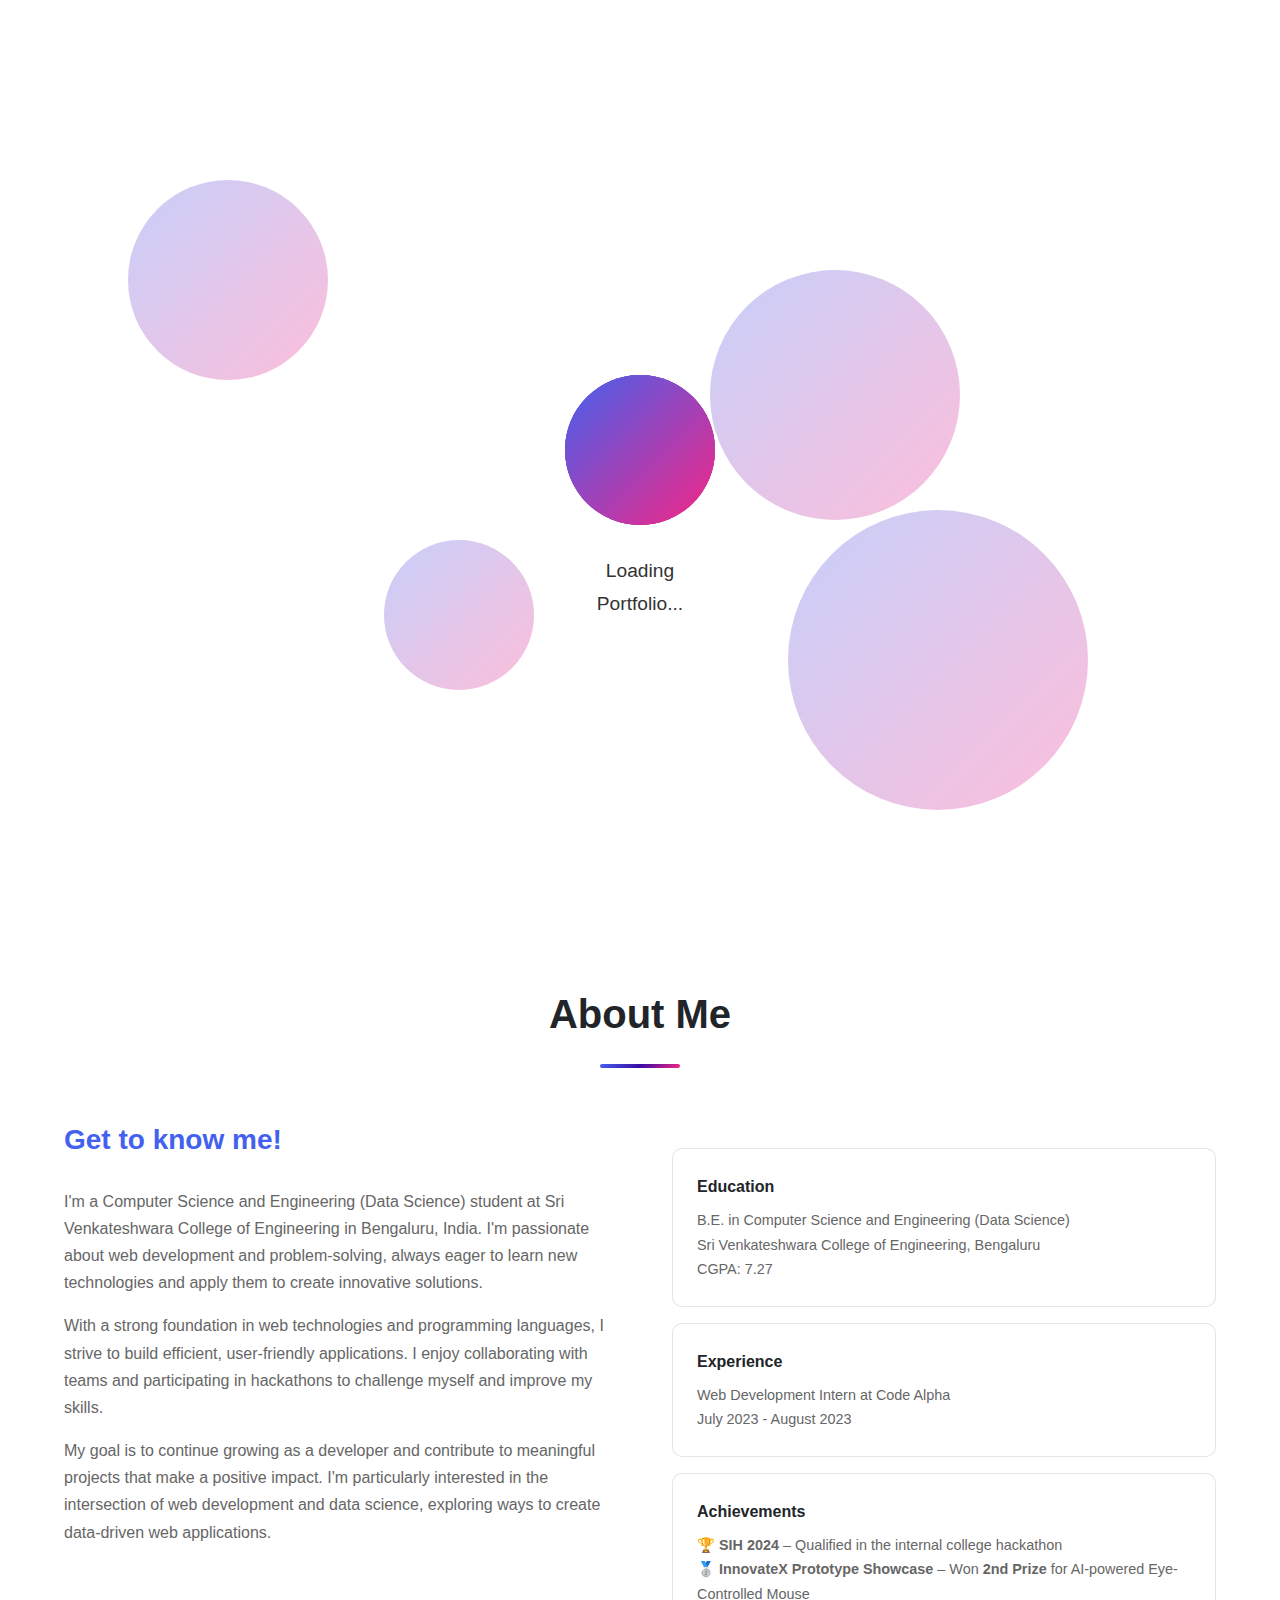
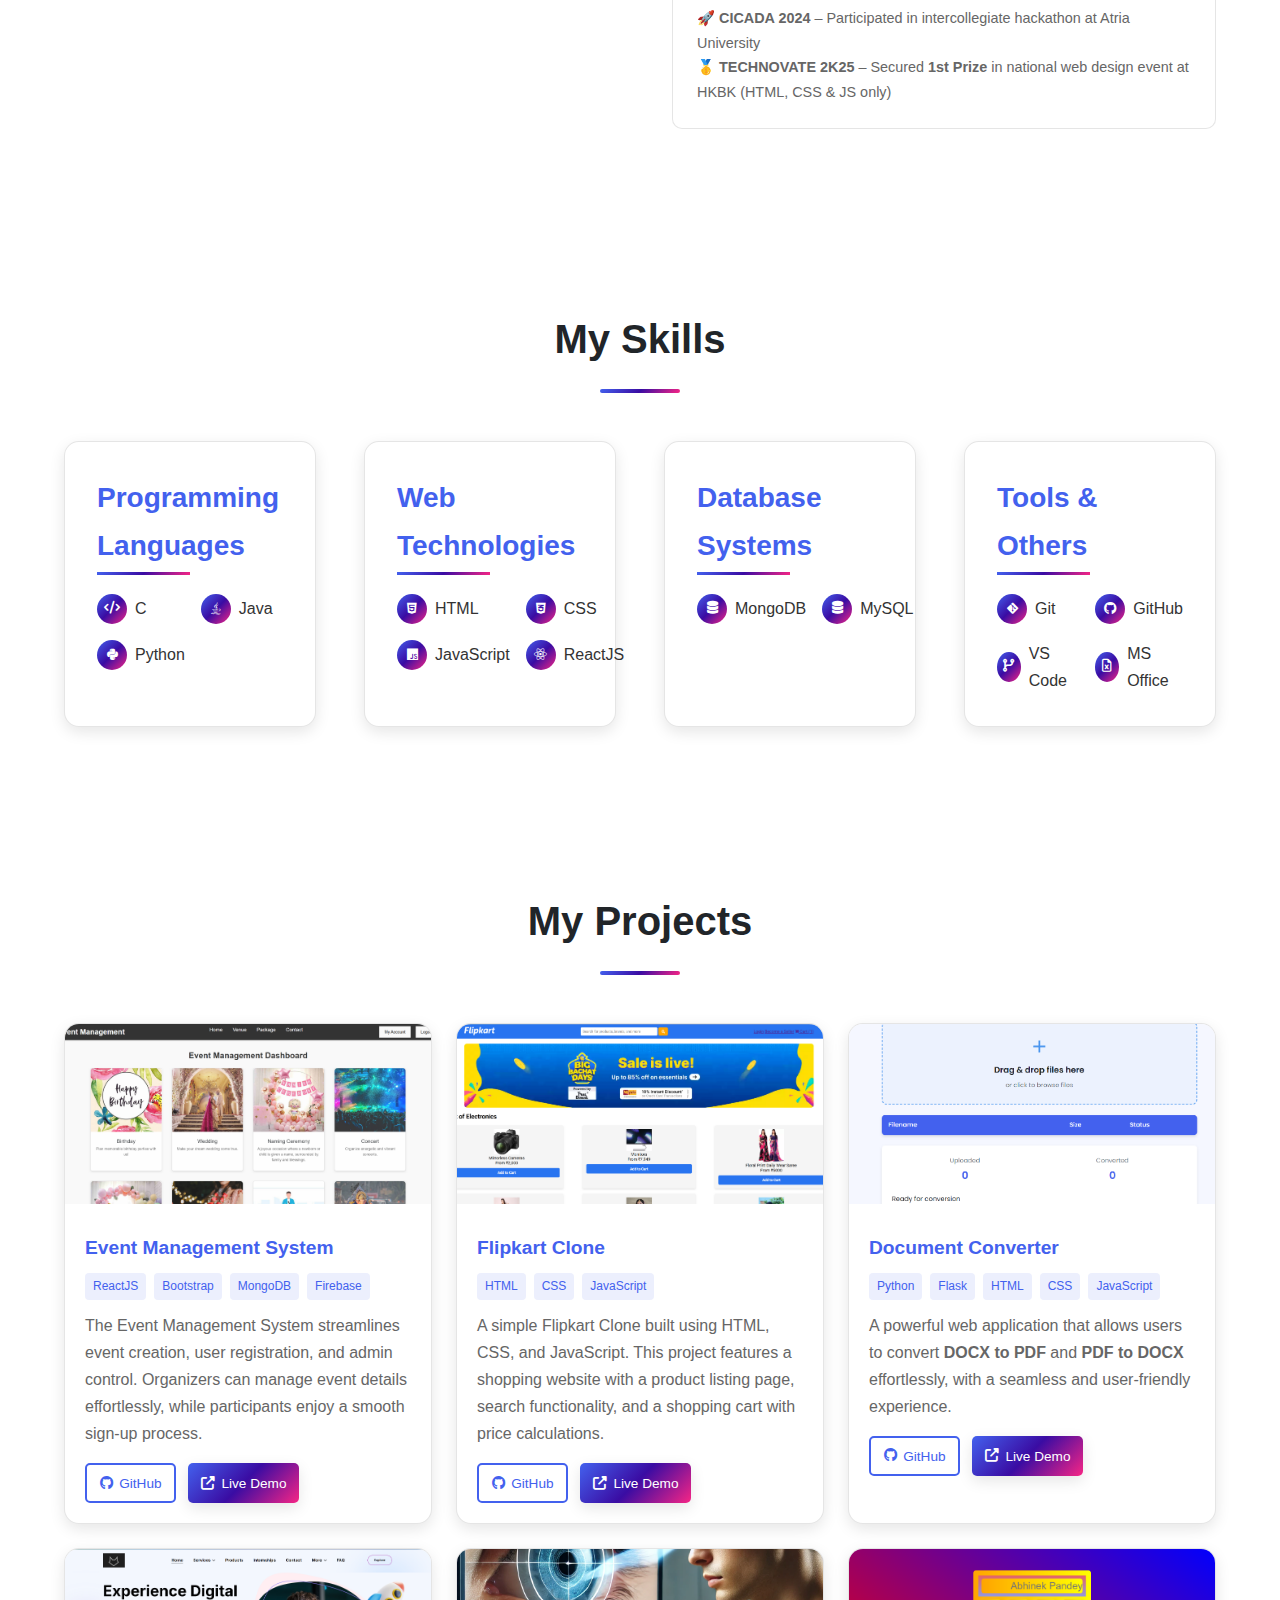
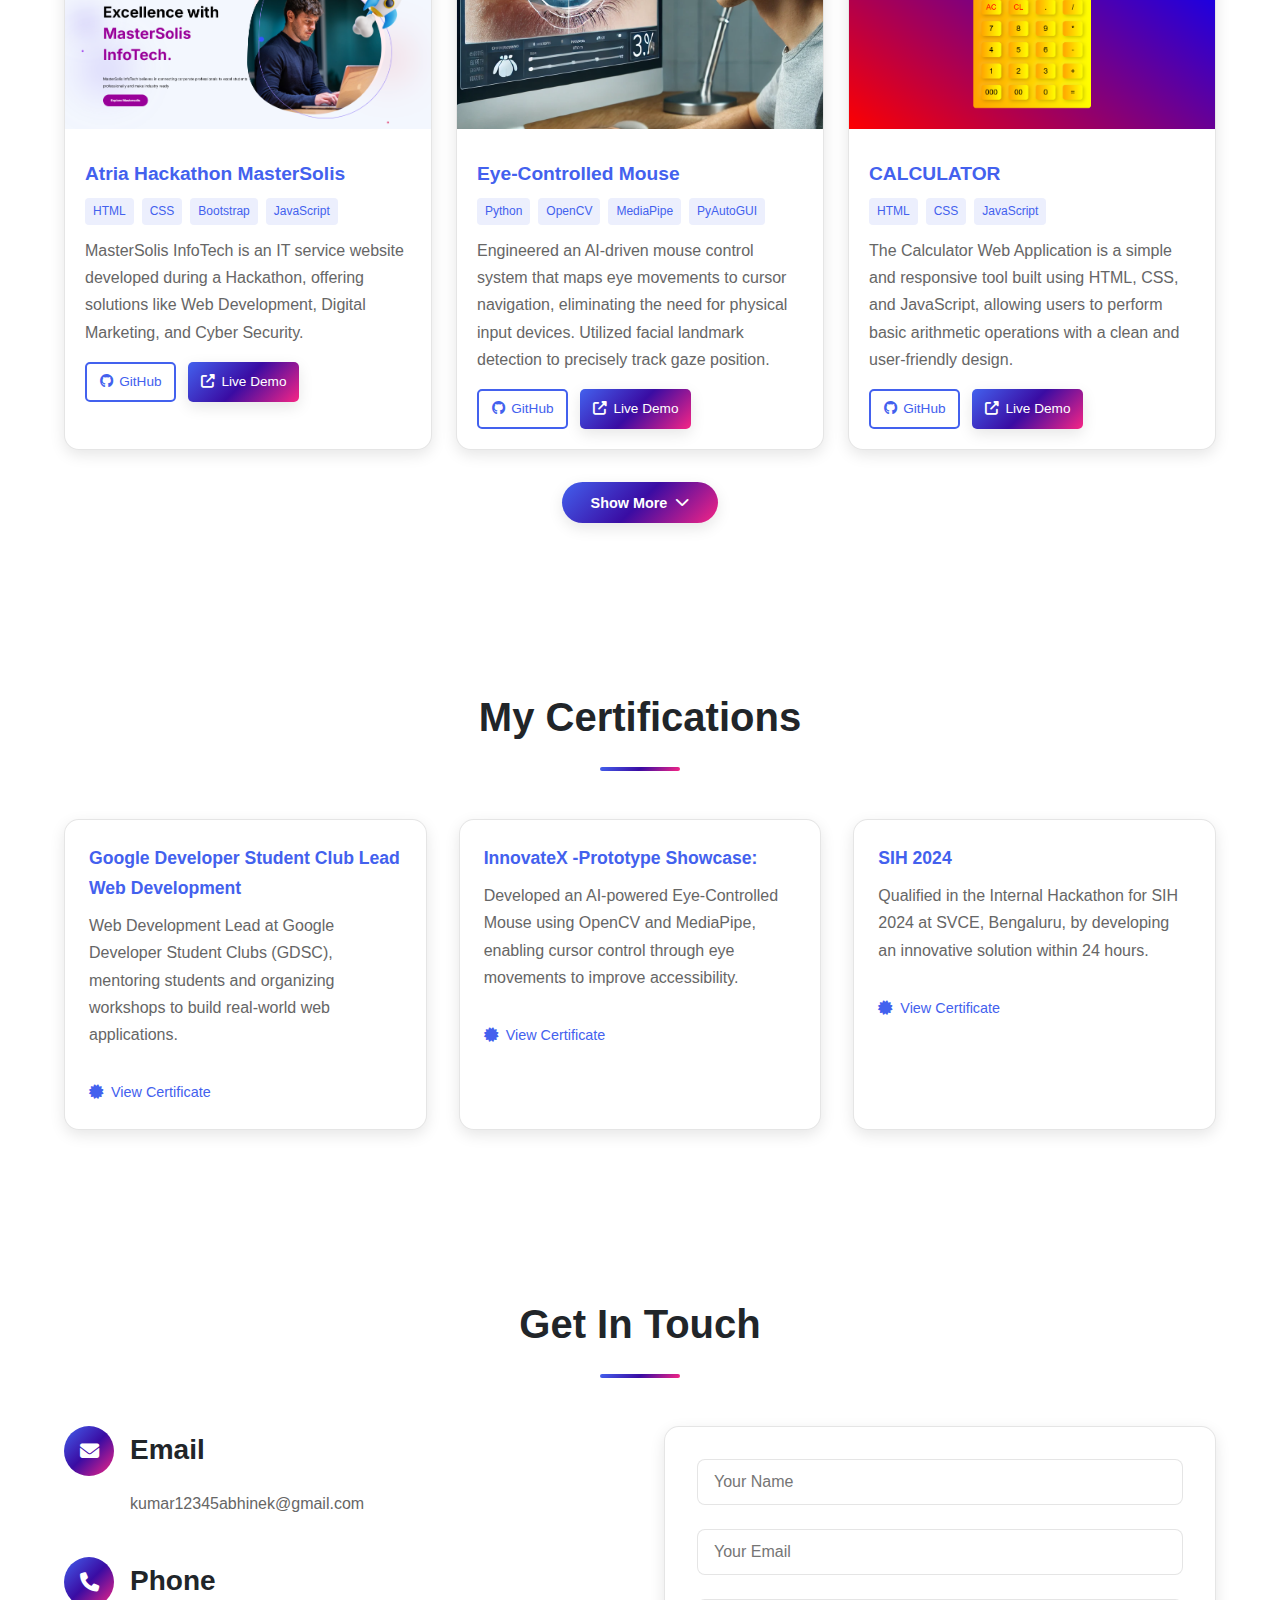
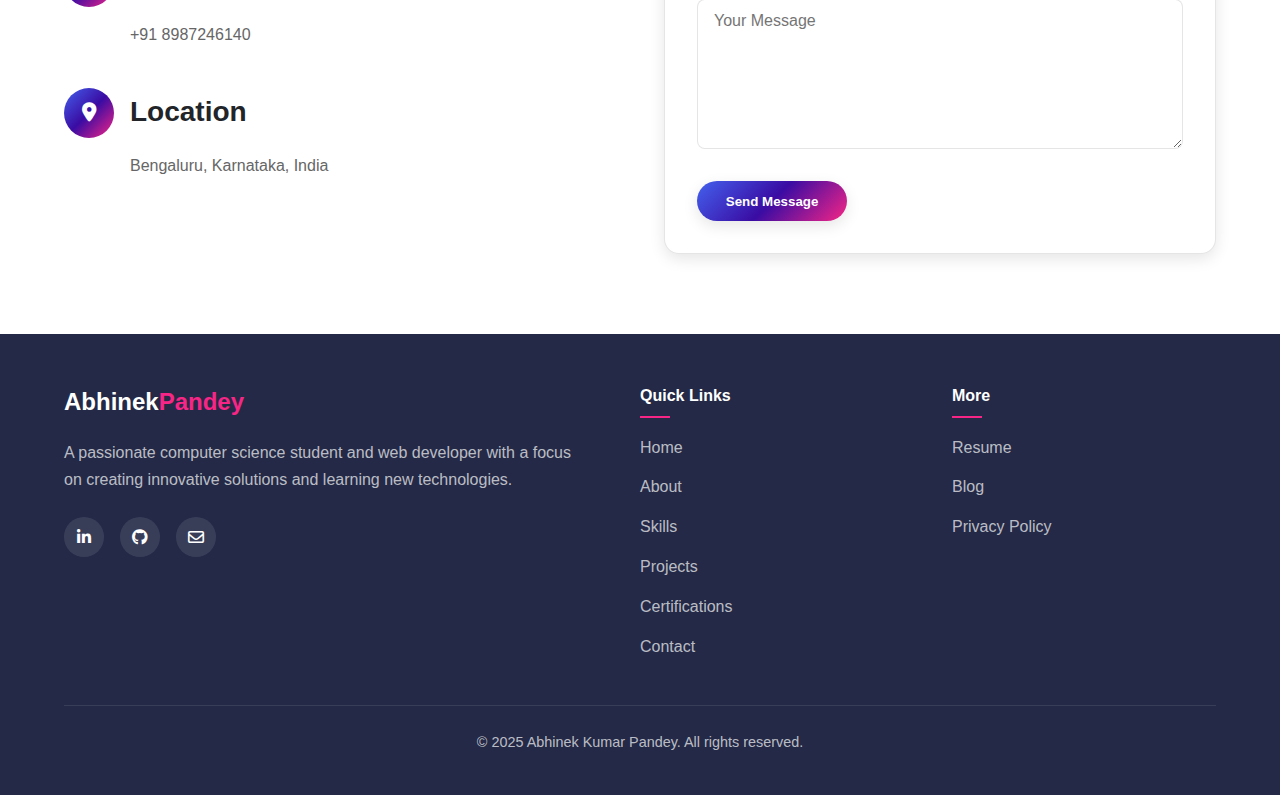
<file: index.html>
<!DOCTYPE html>
<html lang="en" data-theme="light">
<head>
    <meta charset="UTF-8">
    <meta name="viewport" content="width=device-width, initial-scale=1.0">
    <title>Abhinek Pandey | Portfolio</title>
    <link rel="stylesheet" href="https://cdnjs.cloudflare.com/ajax/libs/font-awesome/6.4.0/css/all.min.css">
    <!-- Favicon with enhanced sizing and mobile optimization -->
<link rel="icon" href="data:image/svg+xml,<svg xmlns='http://www.w3.org/2000/svg' viewBox='0 0 200 200'><defs><linearGradient id='grad' x1='0%' y1='0%' x2='100%' y2='100%'><stop offset='0%' stop-color='%234361ee'/><stop offset='100%' stop-color='%23f72585'/></linearGradient><style>text{font-family:'Arial',sans-serif;font-weight:700;dominant-baseline:middle;}</style></defs><circle cx='100' cy='100' r='95' fill='url(%23grad)'/><text x='100' y='100' font-size='90' fill='white' text-anchor='middle'>AP</text></svg>">

<!-- Fallback for maximum compatibility -->
<link rel="apple-touch-icon" sizes="180x180" href="data:image/svg+xml,<svg xmlns='http://www.w3.org/2000/svg' viewBox='0 0 180 180'><defs><linearGradient id='grad' x1='0%' y1='0%' x2='100%' y2='100%'><stop offset='0%' stop-color='%234361ee'/><stop offset='100%' stop-color='%23f72585'/></linearGradient><style>text{font-family:'Arial',sans-serif;font-weight:700;dominant-baseline:middle;}</style></defs><circle cx='90' cy='90' r='85' fill='url(%23grad)'/><text x='90' y='90' font-size='80' fill='white' text-anchor='middle'>AP</text></svg>">
    <link rel="stylesheet" href="style.css">
    <script src="script.js" defer></script>
</head>
<body>
    <!-- Loading Animation -->
    <div class="loader-wrapper">
        <div class="loader">
            <div class="loader-inner">
                <div class="loader-line-wrap">
                    <div class="loader-line"></div>
                </div>
                <div class="loader-line-wrap">
                    <div class="loader-line"></div>
                </div>
                <div class="loader-line-wrap">
                    <div class="loader-line"></div>
                </div>
                <div class="loader-line-wrap">
                    <div class="loader-line"></div>
                </div>
                <div class="loader-line-wrap">
                    <div class="loader-line"></div>
                </div>
            </div>
            <div class="loader-text">Loading Portfolio...</div>
        </div>
        <div class="loader-bg">
            <div class="particle particle-1"></div>
            <div class="particle particle-2"></div>
            <div class="particle particle-3"></div>
            <div class="particle particle-4"></div>
        </div>
    </div>
    <!-- Navbar -->
    <nav class="navbar">
        <div class="navbar-container container">
            <a href="#" class="logo">Abhinek<span>Pandey</span></a>
            <ul class="nav-links">
                <li><a href="#home" class="nav-link active">Home</a></li>
                <li><a href="#about" class="nav-link">About</a></li>
                <li><a href="#skills" class="nav-link">Skills</a></li>
                <li><a href="#projects" class="nav-link">Projects</a></li>
                <li><a href="#certifications" class="nav-link">Certifications</a></li>
                <li><a href="#contact" class="nav-link">Contact</a></li>
            </ul>
            <div class="nav-right">
                <button class="theme-toggle" aria-label="Toggle theme">
                    <i class="fas fa-moon"></i>
                    <i class="fas fa-sun"></i>
                </button>
                <button class="menu-btn">
                    <i class="fas fa-bars"></i>
                </button>
            </div>
        </div>
    </nav>

    <!-- Hero Section -->
    <section id="home" class="hero">
        <div class="container hero-content">
            <div class="hero-text">
                <span class="subtitle">Hello, I'm</span>
                <h1>Abhinek Kumar Pandey</h1>
                <span class="role">CSE (Data Science) Student & Web Developer</span>
                <p>Motivated Computer Science student with a solid foundation in web development, proficient in HTML, CSS, JavaScript, and related technologies. Passionate about creating innovative solutions and learning new technologies.</p>
                <div class="hero-actions">
                    <a href="#contact" class="btn btn-primary">Get in Touch</a>
                    <a href="https://drive.google.com/file/d/1qyVcoYM8slo9QX3uQyOfiq6PXuAOYz97/view?usp=sharing" target="_blank" class="btn btn-secondary">Download CV</a>
                </div>
                <div class="hero-socials">
                    <a href="https://www.linkedin.com/in/abhinek-kumar-pandey-bb8821248/" class="social-link" target="_blank">
                        <i class="fab fa-linkedin-in"></i>
                    </a>
                    <a href="https://github.com/Abhinek8987" class="social-link" target="_blank">
                        <i class="fab fa-github"></i>
                    </a>
                    <a href="mailto:kumar12345abhinek@gmail.com" class="social-link">
                        <i class="far fa-envelope"></i>
                    </a>
                </div>
            </div>
            <div class="hero-img">
                <img src="img.jpg" alt="Abhinek Pandey" class="profile-img">
            </div>
        </div>
    </section>

    <!-- About Section -->
    <section id="about" class="about">
        <div class="container">
            <h2 class="section-title">About Me</h2>
            <div class="about-content">
                <div class="about-text">
                    <h3>Get to know me!</h3>
                    <p>I'm a Computer Science and Engineering (Data Science) student at Sri Venkateshwara College of Engineering in Bengaluru, India. I'm passionate about web development and problem-solving, always eager to learn new technologies and apply them to create innovative solutions.</p>
                    <p>With a strong foundation in web technologies and programming languages, I strive to build efficient, user-friendly applications. I enjoy collaborating with teams and participating in hackathons to challenge myself and improve my skills.</p>
                    <p>My goal is to continue growing as a developer and contribute to meaningful projects that make a positive impact. I'm particularly interested in the intersection of web development and data science, exploring ways to create data-driven web applications.</p>
                </div>
                <div class="about-stats">
                    <div class="stat-item">
                        <h4>Education</h4>
                        <p>B.E. in Computer Science and Engineering (Data Science)</p>
                        <p>Sri Venkateshwara College of Engineering, Bengaluru</p>
                        <p>CGPA: 7.27</p>
                    </div>
                    <div class="stat-item">
                        <h4>Experience</h4>
                        <p>Web Development Intern at Code Alpha</p>
                        <p>July 2023 - August 2023</p>
                    </div>
                    <div class="stat-item">
                        <h4>Achievements</h4>
                        <p>🏆 <strong>SIH 2024</strong> – Qualified in the internal college hackathon</p>
                        <p>🥈 <strong>InnovateX Prototype Showcase</strong> – Won <strong>2nd Prize </strong> for AI-powered Eye-Controlled Mouse</p>
                        <p>🚀 <strong>CICADA 2024</strong> – Participated in intercollegiate hackathon at Atria University</p>
                        <p>🥇 <strong>TECHNOVATE 2K25</strong> – Secured <strong>1st Prize</strong> in national web design event at HKBK (HTML, CSS & JS only)</p>


                    </div>

                </div>
            </div>
        </div>
    </section>

    <!-- Skills Section -->
    <section id="skills" class="skills">
        <div class="container">
            <h2 class="section-title">My Skills</h2>
            <div class="skills-content">
                <div class="skill-category">
                    <h3>Programming Languages</h3>
                    <div class="skill-list">
                        <div class="skill-item">
                            <div class="skill-icon">
                                <i class="fas fa-code"></i>
                            </div>
                            <span>C</span>
                        </div>
                        <div class="skill-item">
                            <div class="skill-icon">
                                <i class="fab fa-java"></i>
                            </div>
                            <span>Java</span>
                        </div>
                        <div class="skill-item">
                            <div class="skill-icon">
                                <i class="fab fa-python"></i>
                            </div>
                            <span>Python</span>
                        </div>
                    </div>
                </div>
                <div class="skill-category">
                    <h3>Web Technologies</h3>
                    <div class="skill-list">
                        <div class="skill-item">
                            <div class="skill-icon">
                                <i class="fab fa-html5"></i>
                            </div>
                            <span>HTML</span>
                        </div>
                        <div class="skill-item">
                            <div class="skill-icon">
                                <i class="fab fa-css3-alt"></i>
                            </div>
                            <span>CSS</span>
                        </div>
                        <div class="skill-item">
                            <div class="skill-icon">
                                <i class="fab fa-js"></i>
                            </div>
                            <span>JavaScript</span>
                        </div>
                        <div class="skill-item">
                            <div class="skill-icon">
                                <i class="fab fa-react"></i>
                            </div>
                            <span>ReactJS</span>
                        </div>
                    </div>
                </div>
                <div class="skill-category">
                    <h3>Database Systems</h3>
                    <div class="skill-list">
                        <div class="skill-item">
                            <div class="skill-icon">
                                <i class="fas fa-database"></i>
                            </div>
                            <span>MongoDB</span>
                        </div>
                        <div class="skill-item">
                            <div class="skill-icon">
                                <i class="fas fa-database"></i>
                            </div>
                            <span>MySQL</span>
                        </div>
                    </div>
                </div>
                <div class="skill-category">
                    <h3>Tools & Others</h3>
                    <div class="skill-list">
                        <div class="skill-item">
                            <div class="skill-icon">
                                <i class="fab fa-git-alt"></i>
                            </div>
                            <span>Git</span>
                        </div>
                        <div class="skill-item">
                            <div class="skill-icon">
                                <i class="fab fa-github"></i>
                            </div>
                            <span>GitHub</span>
                        </div>
                        <div class="skill-item">
                            <div class="skill-icon">
                                <i class="fas fa-code-branch"></i>
                            </div>
                            <span>VS Code</span>
                        </div>
                        <div class="skill-item">
                            <div class="skill-icon">
                                <i class="far fa-file-excel"></i>
                            </div>
                            <span>MS Office</span>
                        </div>
                    </div>
                </div>
            </div>
        </div>
    </section>

<!-- Projects Section -->
<section id="projects" class="projects">
    <div class="container">
        <h2 class="section-title">My Projects</h2>
        <div class="projects-grid">
            <!-- First 6 projects (visible by default) -->
            <div class="project-card">
                <img src="event_img.png" alt="Event Management System" class="project-img">
                <div class="project-content">
                    <h3 class="project-title">Event Management System</h3>
                    <div class="project-tech">
                        <span class="tech-tag">ReactJS</span>
                        <span class="tech-tag">Bootstrap</span>
                        <span class="tech-tag">MongoDB</span>
                        <span class="tech-tag">Firebase</span>
                    </div>
                    <p>The Event Management System streamlines event creation, user registration, and admin control. Organizers can manage event details effortlessly, while participants enjoy a smooth sign-up process.</p>
                    <div class="project-links">
                        <a href="https://github.com/Abhinek8987/Event-Management-System" class="project-link btn-secondary" target="_blank">
                            <i class="fab fa-github"></i> GitHub
                        </a>
                        <a href="https://github.com/Abhinek8987/Event-Management-System" class="project-link btn-primary" target="_blank">
                            <i class="fas fa-external-link-alt"></i> Live Demo
                        </a>
                    </div>
                </div>
            </div>
            
            <div class="project-card">
                <img src="flipkart_img.png" alt="Flipkart_Clone" class="project-img">
                <div class="project-content">
                    <h3 class="project-title">Flipkart Clone</h3>
                    <div class="project-tech">
                        <span class="tech-tag">HTML</span>
                        <span class="tech-tag">CSS</span>
                        <span class="tech-tag">JavaScript</span>
                    </div>
                    <p>A simple Flipkart Clone built using HTML, CSS, and JavaScript. This project features a shopping website with a product listing page, search functionality, and a shopping cart with price calculations.</p>
                    <div class="project-links">
                        <a href="https://github.com/Abhinek8987/Flipkart_Clone" class="project-link btn-secondary" target="_blank">
                            <i class="fab fa-github"></i> GitHub
                        </a>
                        <a href="https://abhinekflipkar.netlify.app/" class="project-link btn-primary" target="_blank">
                            <i class="fas fa-external-link-alt"></i> Live Demo
                        </a>
                    </div>
                </div>
            </div>
            
            <div class="project-card">
                <img src="Docx.png" alt="Document Converter" class="project-img">
                <div class="project-content">
                    <h3 class="project-title">Document Converter</h3>
                    <div class="project-tech">
                        <span class="tech-tag">Python</span>
                        <span class="tech-tag">Flask</span>
                        <span class="tech-tag">HTML</span>
                        <span class="tech-tag">CSS</span>
                        <span class="tech-tag">JavaScript</span>
                    </div>
                    <p>A powerful web application that allows users to convert <strong>DOCX to PDF</strong> and <strong>PDF to DOCX</strong> effortlessly, with a seamless and user-friendly experience.</p>
                    <div class="project-links">
                        <a href="https://github.com/Abhinek8987/Dcoument-Converter" class="project-link btn-secondary" target="_blank">
                            <i class="fab fa-github"></i> GitHub
                        </a>
                        <a href="https://github.com/Abhinek8987/Dcoument-Converter" class="project-link btn-primary" target="_blank">
                            <i class="fas fa-external-link-alt"></i> Live Demo
                        </a>
                    </div>
                </div>
            </div>
            
            <div class="project-card">
                <img src="Atria_img.png" alt="Atria-Hackthon-MasterSolis" class="project-img">
                <div class="project-content">
                    <h3 class="project-title">Atria Hackathon MasterSolis</h3>
                    <div class="project-tech">
                        <span class="tech-tag">HTML</span>
                        <span class="tech-tag">CSS</span>
                        <span class="tech-tag">Bootstrap</span>
                        <span class="tech-tag">JavaScript</span>
                    </div>
                    <p>MasterSolis InfoTech is an IT service website developed during a Hackathon, offering solutions like Web Development, Digital Marketing, and Cyber Security.</p>
                    <div class="project-links">
                        <a href="https://github.com/Abhinek8987/Atria-Hackthon-MasterSolis.git" class="project-link btn-secondary" target="_blank">
                            <i class="fab fa-github"></i> GitHub
                        </a>
                        <a href="https://atria21.netlify.app/" class="project-link btn-primary" target="_blank">
                            <i class="fas fa-external-link-alt"></i> Live Demo
                        </a>
                    </div>
                </div>
            </div>
            
            <div class="project-card">
                <img src="eye_img.webp" alt="Eye-Controlled Mouse" class="project-img">
                <div class="project-content">
                    <h3 class="project-title">Eye-Controlled Mouse</h3>
                    <div class="project-tech">
                        <span class="tech-tag">Python</span>
                        <span class="tech-tag">OpenCV</span>
                        <span class="tech-tag">MediaPipe</span>
                        <span class="tech-tag">PyAutoGUI</span>
                    </div>
                    <p>Engineered an AI-driven mouse control system that maps eye movements to cursor navigation, eliminating the need for physical input devices. Utilized facial landmark detection to precisely track gaze position.</p>
                    <div class="project-links">
                        <a href="https://github.com/Abhinek8987/Eye-Controlled-Mouse.git" class="project-link btn-secondary" target="_blank">
                            <i class="fab fa-github"></i> GitHub
                        </a>
                        <a href="https://github.com/Abhinek8987/Eye-Controlled-Mouse.git" class="project-link btn-primary" target="_blank">
                            <i class="fas fa-external-link-alt"></i> Live Demo
                        </a>
                    </div>
                </div>
            </div>
            
            <div class="project-card">
                <img src="Calculator.png" alt="Calculator" class="project-img">
                <div class="project-content">
                    <h3 class="project-title">CALCULATOR</h3>
                    <div class="project-tech">
                        <span class="tech-tag">HTML</span>
                        <span class="tech-tag">CSS</span>
                        <span class="tech-tag">JavaScript</span>
                    </div>
                    <p>The Calculator Web Application is a simple and responsive tool built using HTML, CSS, and JavaScript, allowing users to perform basic arithmetic operations with a clean and user-friendly design.</p>
                    <div class="project-links">
                        <a href="https://github.com/Abhinek8987/CALCULATOR" class="project-link btn-secondary" target="_blank">
                            <i class="fab fa-github"></i> GitHub
                        </a>
                        <a href="https://calculator-125.netlify.app/" class="project-link btn-primary" target="_blank">
                            <i class="fas fa-external-link-alt"></i> Live Demo
                        </a>
                    </div>
                </div>
            </div>
            
            <!-- Additional projects (hidden by default) -->
            <div class="project-card hidden-project">
                <img src="Temperature.png" alt="Temperature Converter" class="project-img">
                <div class="project-content">
                    <h3 class="project-title">Temperature Converter</h3>
                    <div class="project-tech">
                        <span class="tech-tag">HTML</span>
                        <span class="tech-tag">CSS</span>
                        <span class="tech-tag">JavaScript</span>
                    </div>
                    <p>The Temperature Converter Web Application allows users to convert temperatures between Celsius, Fahrenheit, and Kelvin with real-time conversion and a user-friendly interface.</p>
                    <div class="project-links">
                        <a href="https://github.com/Abhinek8987/Temperature-Converter" class="project-link btn-secondary" target="_blank">
                            <i class="fab fa-github"></i> GitHub
                        </a>
                        <a href="https://temperature-85.netlify.app/" class="project-link btn-primary" target="_blank">
                            <i class="fas fa-external-link-alt"></i> Live Demo
                        </a>
                    </div>
                </div>
            </div>
        </div>
        
        <!-- Show More button container (only visible if there are hidden projects) -->
        <div class="show-more-container" style="display: none;">
            <button id="show-more-btn" class="show-more-btn">
                <span>Show More</span>
                <i class="fas fa-chevron-down"></i>
            </button>
        </div>
    </div>
</section>

    <!-- Certifications Section -->
    <section id="certifications" class="certifications">
        <div class="container">
            <h2 class="section-title">My Certifications</h2>
            <div class="cert-grid">
                <div class="cert-card">
                    <h3 class="cert-title"> Google Developer Student Club Lead Web Development</h3>
                    <p>Web Development Lead at Google Developer Student Clubs (GDSC), mentoring students and organizing workshops to build real-world web applications. </p>
                    <a href="https://drive.google.com/file/d/1Q-QbQ9kRYYC39na4Lz0WPQFcW54jT4_a/view?usp=sharing" class="cert-link" target="_blank">
                        <i class="fas fa-certificate"></i> View Certificate
                    </a>
                </div>
                <div class="cert-card">
                    <h3 class="cert-title">InnovateX -Prototype Showcase:</h3>
                    <p>Developed an AI-powered Eye-Controlled Mouse using OpenCV and MediaPipe, enabling cursor control through eye movements to improve accessibility. </p>
                    <a href="https://drive.google.com/file/d/18zVPQJ1yU-CGR887h0mwwy6YLlFoPsh0/view?usp=sharing" class="cert-link" target="_blank">
                        <i class="fas fa-certificate"></i> View Certificate
                    </a>
                </div>
                <div class="cert-card">
                    <h3 class="cert-title">SIH 2024</h3>
                    <p>Qualified in the Internal Hackathon for SIH 2024 at SVCE, Bengaluru, by developing an innovative solution within 24 hours.</p>
                    <a href="https://drive.google.com/file/d/165fP0mAqn6zRmqUO-IVo_Mwfan1unFwA/view?usp=sharing" class="cert-link" target="_blank">
                        <i class="fas fa-certificate"></i> View Certificate
                    </a>
                </div>
            </div>
        </div>
    </section>

    <!-- Contact Section -->
    <section id="contact" class="contact">
        <div class="container">
            <h2 class="section-title">Get In Touch</h2>
            <div class="contact-content">
                <div class="contact-info">
                    <div class="contact-item">
                        <div class="contact-icon">
                            <i class="fas fa-envelope"></i>
                        </div>
                        <div>
                            <h3>Email</h3>
                            <p>kumar12345abhinek@gmail.com</p>
                        </div>
                    </div>
                    <div class="contact-item">
                        <div class="contact-icon">
                            <i class="fas fa-phone"></i>
                        </div>
                        <div>
                            <h3>Phone</h3>
                            <p>+91 8987246140</p>
                        </div>
                    </div>
                    <div class="contact-item">
                        <div class="contact-icon">
                            <i class="fas fa-map-marker-alt"></i>
                        </div>
                        <div>
                            <h3>Location</h3>
                            <p>Bengaluru, Karnataka, India</p>
                        </div>
                    </div>
                </div>
              <!-- Contact Form -->
<form name="contact" method="POST" data-netlify="true" class="contact-form">
    <input type="hidden" name="form-name" value="contact">
    
    <div class="form-group">
      <input type="text" name="name" class="form-control" placeholder="Your Name" required>
    </div>
    
    <div class="form-group">
      <input type="email" name="email" class="form-control" placeholder="Your Email" required>
    </div>
    
    <div class="form-group">
      <textarea name="message" class="form-control" placeholder="Your Message" required></textarea>
    </div>
    
    <button type="submit" class="btn btn-primary">
      <span class="submit-text">Send Message</span>
      <span class="loading-icon" style="display:none;">
        <i class="fas fa-spinner fa-spin"></i>
      </span>
    </button>
  </form>
  
  <!-- Success Modal -->
<div class="modal-overlay" id="success-modal">
  <div class="thank-you-message">
    <i class="fas fa-paper-plane success-icon"></i>
    <h3 class="success-heading">Message Received! ✨</h3>
    <p class="success-text">
      <span class="thank-you-line" id="thank-you-personal">Thank you!</span>
      <span class="response-line">This is Abhinek. I'll respond within <span class="highlight-time">24 hours</span>.</span>
    </p>
    <button class="btn btn-primary" onclick="closeModal()">Close</button>
  </div>
</div>
</section>

    <!-- Footer -->
    <footer class="footer">
        <div class="container">
            <div class="footer-content">
                <div>
                    <a href="#" class="footer-logo">Abhinek<span>Pandey</span></a>
                    <p>A passionate computer science student and web developer with a focus on creating innovative solutions and learning new technologies.</p>
                    <div class="footer-socials">
                        <a href="https://www.linkedin.com/in/abhinek-kumar-pandey-bb8821248/" class="footer-social" target="_blank">
                            <i class="fab fa-linkedin-in"></i>
                        </a>
                        <a href="https://github.com/Abhinek8987" class="footer-social" target="_blank">
                            <i class="fab fa-github"></i>
                        </a>
                        <a href="mailto:kumar12345abhinek@gmail.com" class="footer-social">
                            <i class="far fa-envelope"></i>
                        </a>
                    </div>
                </div>
                <div class="footer-links">
                    <h4>Quick Links</h4>
                    <a href="#home" class="footer-link">Home</a>
                    <a href="#about" class="footer-link">About</a>
                    <a href="#skills" class="footer-link">Skills</a>
                    <a href="#projects" class="footer-link">Projects</a>
                    <a href="#certifications" class="footer-link">Certifications</a>
                    <a href="#contact" class="footer-link">Contact</a>
                </div>
                <div class="footer-links">
                    <h4>More</h4>
                    <a href="https://drive.google.com/file/d/1qyVcoYM8slo9QX3uQyOfiq6PXuAOYz97/view?usp=sharing" class="footer-link" target="_blank">Resume</a>
                    <a href="#" class="footer-link">Blog</a>
                    <a href="#" class="footer-link">Privacy Policy</a>
                </div>
            </div>
            <div class="copyright">
                <p>&copy; 2025 Abhinek Kumar Pandey. All rights reserved.</p>
            </div>
        </div>
    </footer>
</body>
</html>
</file>
<file: style.css>
/* Custom Properties */
:root {
    --primary: #4361ee;
    --primary-light: #5a7cff;
    --secondary: #3a0ca3;
    --accent: #f72585;
    --accent-light: #ff4da6;
    --light: #f8f9fa;
    --dark: #212529;
    --text: #333333;
    --text-light: #666666;
    --bg: #ffffff;
    --card-bg: #ffffff;
    --footer-bg: #232946;
    --navbar-bg: rgba(255, 255, 255, 0.9);
    --gradient: linear-gradient(135deg, #4361ee, #3a0ca3, #f72585);
    --transition: all 0.3s ease-in-out;
    --shadow: 0 5px 15px rgba(0, 0, 0, 0.1);
    --border: 1px solid rgba(0, 0, 0, 0.1);
}

/* Dark mode colors */
[data-theme="dark"] {
    --primary: #5a7cff;
    --secondary: #7b4dff;
    --accent: #ff4da6;
    --light: #121212;
    --dark: #f8f9fa;
    --text: #f0f0f0;
    --text-light: #b0b0b0;
    --bg: #1e1e1e;
    --card-bg: #2d2d2d;
    --footer-bg: #121212;
    --navbar-bg: rgba(30, 30, 30, 0.9);
    --gradient: linear-gradient(135deg, #5a7cff, #7b4dff, #ff4da6);
    --shadow: 0 5px 15px rgba(0, 0, 0, 0.3);
    --border: 1px solid rgba(255, 255, 255, 0.1);
}

/* Base Styles */
* {
    margin: 0;
    padding: 0;
    box-sizing: border-box;
}

html {
    scroll-behavior: smooth;
    scroll-padding-top: 75px;
}

body {
    font-family: 'Segoe UI', Tahoma, Geneva, Verdana, sans-serif;
    background-color: var(--bg);
    color: var(--text);
    line-height: 1.7;
    overflow-x: hidden;
    transition: var(--transition);
}

a {
    text-decoration: none;
    color: var(--primary);
    transition: var(--transition);
}

a:hover {
    color: var(--accent);
}

ul {
    list-style: none;
}

h1, h2, h3, h4 {
    margin-bottom: 1rem;
    color: var(--dark);
}

h1 {
    font-size: 3.5rem;
    font-weight: 700;
}

h2 {
    font-size: 2.5rem;
    font-weight: 600;
}

h3 {
    font-size: 1.75rem;
    font-weight: 600;
}

p {
    margin-bottom: 1rem;
    color: var(--text-light);
}

img {
    max-width: 100%;
    transition: var(--transition);
}

section {
    padding: 5rem 0;
    background-color: var(--bg);
}

.container {
    width: 90%;
    max-width: 1200px;
    margin: 0 auto;
}

.section-title {
    text-align: center;
    margin-bottom: 3rem;
    position: relative;
}

.section-title::after {
    content: '';
    display: block;
    width: 80px;
    height: 4px;
    background: var(--gradient);
    margin: 1rem auto;
    border-radius: 2px;
}

/* Buttons */
.btn {
    display: inline-block;
    padding: 0.8rem 1.8rem;
    border-radius: 50px;
    font-weight: 600;
    transition: var(--transition);
    cursor: pointer;
    border: none;
    outline: none;
}

.btn-primary {
    background: var(--gradient);
    color: white;
    box-shadow: var(--shadow);
    animation: pulse 2s infinite;
}

.btn-primary:hover {
    transform: translateY(-3px);
    box-shadow: 0 10px 20px rgba(0, 0, 0, 0.2);
    color: white;
    animation: none;
}

.btn-secondary {
    background: transparent;
    color: var(--primary);
    border: 2px solid var(--primary);
}

.btn-secondary:hover {
    background-color: var(--primary);
    color: white;
}

@keyframes pulse {
    0% { transform: scale(1); }
    50% { transform: scale(1.05); }
    100% { transform: scale(1); }
}

/* Navbar */
.navbar {
    position: fixed;
    top: 0;
    width: 100%;
    backdrop-filter: blur(10px);
    background-color: var(--navbar-bg);
    padding: 1rem 0;
    z-index: 1000;
    box-shadow: var(--shadow);
    transition: var(--transition);
    border-bottom: var(--border);
}

.navbar.scrolled {
    padding: 0.5rem 0;
}

.navbar-container {
    display: flex;
    justify-content: space-between;
    align-items: center;
}

.logo {
    font-size: 1.5rem;
    font-weight: 700;
    color: var(--primary);
    display: flex;
    align-items: center;
}

.logo span {
    color: var(--accent);
}

.nav-links {
    display: flex;
    gap: 2rem;
}

.nav-link {
    position: relative;
    font-weight: 500;
    color: var(--text);
}

.nav-link::after {
    content: '';
    position: absolute;
    bottom: -5px;
    left: 0;
    width: 0;
    height: 2px;
    background: var(--gradient);
    transition: var(--transition);
}

.nav-link:hover::after,
.nav-link.active::after {
    width: 100%;
}

.nav-right {
    display: flex;
    align-items: center;
    gap: 1rem;
}

.menu-btn {
    display: none;
    background: none;
    border: none;
    cursor: pointer;
    font-size: 1.5rem;
    color: var(--text);
    z-index: 1001;
}

.theme-toggle {
    background: transparent;
    border: none;
    cursor: pointer;
    font-size: 1.2rem;
    color: var(--text);
    position: relative;
    width: 40px;
    height: 40px;
    display: flex;
    align-items: center;
    justify-content: center;
    border-radius: 50%;
    transition: var(--transition);
    z-index: 1001;
}

.theme-toggle:hover {
    background-color: var(--primary);
    color: white;
}

.theme-toggle i {
    position: absolute;
    transition: var(--transition);
}

.theme-toggle .fa-moon {
    opacity: 1;
}

.theme-toggle .fa-sun {
    opacity: 0;
}

[data-theme="dark"] .theme-toggle .fa-moon {
    opacity: 0;
}

[data-theme="dark"] .theme-toggle .fa-sun {
    opacity: 1;
}

/* Hero Section */
.hero {
    min-height: 100vh;
    display: flex;
    align-items: center;
    background: linear-gradient(170deg, var(--bg) 0%, var(--card-bg) 100%);
    position: relative;
    overflow: hidden;
}

.hero::before {
    content: '';
    position: absolute;
    width: 300px;
    height: 300px;
    border-radius: 50%;
    background: linear-gradient(135deg, rgba(67, 97, 238, 0.2), rgba(247, 37, 133, 0.2));
    top: -100px;
    right: -100px;
    z-index: 0;
}

.hero::after {
    content: '';
    position: absolute;
    width: 400px;
    height: 400px;
    border-radius: 50%;
    background: linear-gradient(135deg, rgba(67, 97, 238, 0.1), rgba(247, 37, 133, 0.1));
    bottom: -200px;
    left: -200px;
    z-index: 0;
}

.hero-content {
    display: grid;
    grid-template-columns: 1fr 1fr;
    gap: 4rem;
    align-items: center;
    position: relative;
    z-index: 1;
}

.hero-text {
    position: relative;
}

.hero-text .subtitle {
    font-size: 1.2rem;
    color: var(--accent);
    margin-bottom: 1rem;
    display: block;
}

.hero-text h1 {
    margin-bottom: 1.5rem;
    color: var(--dark);
}

.hero-text .role {
    font-size: 1.5rem;
    color: var(--primary);
    margin-bottom: 2rem;
    display: block;
}

.hero-text p {
    margin-bottom: 2rem;
    color: var(--text-light);
}

.hero-actions {
    display: flex;
    gap: 1rem;
}

.hero-socials {
    display: flex;
    gap: 1rem;
    margin-top: 2rem;
}

.social-link {
    width: 40px;
    height: 40px;
    border-radius: 50%;
    display: flex;
    align-items: center;
    justify-content: center;
    background-color: var(--card-bg);
    color: var(--primary);
    transition: var(--transition);
    box-shadow: var(--shadow);
    font-size: 1.2rem;
}

.social-link:hover {
    background: var(--gradient);
    color: white;
    transform: translateY(-3px);
}

.profile-img {
    width: 350px;
    height: 350px;
    border-radius: 50%;
    border: 4px solid var(--primary);
    box-shadow: var(--shadow);
    object-fit: cover;
/*     animation: float 6s ease-in-out infinite; */
    transition: transform 0.3s;
}

/* @keyframes float {
    0% { transform: translateY(0px); }
    50% { transform: translateY(-15px); }
    100% { transform: translateY(0px); }
}

 .profile-img:hover {
    transform: scale(1.05) translateY(-5px);
    border-color: var(--accent);
} */

/* About Section */
.about {
    background-color: var(--bg);
}

.about-content {
    display: grid;
    grid-template-columns: 1fr 1fr;
    gap: 4rem;
}

.about-text h3 {
    color: var(--primary);
    margin-bottom: 1.5rem;
}

.about-stats {
    margin-top: 2rem;
}

.stat-item {
    background-color: var(--card-bg);
    padding: 1.5rem;
    border-radius: 10px;
    margin-bottom: 1rem;
    transition: var(--transition);
    border: var(--border);
}

.stat-item:hover {
    transform: translateY(-5px);
    box-shadow: var(--shadow);
}

.stat-item h4 {
    font-size: 1rem;
    margin-bottom: 0.5rem;
    color: var(--dark);
}

.stat-item p {
    font-size: 0.9rem;
    color: var(--text-light);
    margin-bottom: 0;
}

/* Skills Section */
.skills {
    background-color: var(--card-bg);
}

.skills-content {
    display: grid;
    grid-template-columns: repeat(auto-fit, minmax(250px, 1fr));
    gap: 3rem;
}

.skill-category {
    background-color: var(--card-bg);
    padding: 2rem;
    border-radius: 15px;
    box-shadow: var(--shadow);
    transition: var(--transition);
    border: var(--border);
}

.skill-category:hover {
    transform: translateY(-10px);
    box-shadow: 0 15px 30px rgba(0, 0, 0, 0.2);
}

.skill-category h3 {
    margin-bottom: 1.5rem;
    color: var(--primary);
    position: relative;
    display: inline-block;
}

.skill-category h3::after {
    content: '';
    position: absolute;
    left: 0;
    bottom: -5px;
    width: 50%;
    height: 3px;
    background: var(--gradient);
}

.skill-list {
    display: grid;
    grid-template-columns: repeat(2, 1fr); /* Removed the extra closing parenthesis */
    gap: 1rem;
}

.skill-item {
    display: flex;
    align-items: center;
    gap: 0.5rem;
}

.skill-icon {
    width: 30px;
    height: 30px;
    display: flex;
    align-items: center;
    justify-content: center;
    border-radius: 50%;
    background: var(--gradient);
    color: white;
    font-size: 0.8rem;
}

/* Projects Section */
.projects {
    background-color: var(--bg);
    padding: 5rem 0;
}

.projects-grid {
    display: grid;
    grid-template-columns: repeat(auto-fill, minmax(300px, 1fr));
    gap: 1.5rem;
    margin-bottom: 2rem;
}

.project-card {
    background-color: var(--card-bg);
    border-radius: 15px;
    overflow: hidden;
    box-shadow: var(--shadow);
    transition: all 0.3s ease;
    border: var(--border);
}

.hidden-project {
    display: none;
    opacity: 0;
    transform: translateY(20px);
}

.project-card:hover {
    transform: translateY(-5px);
    box-shadow: 0 10px 20px rgba(0, 0, 0, 0.15);
}

.project-img {
    width: 100%;
    height: 180px;
    object-fit: cover;
    transition: transform 0.3s ease;
}

.project-card:hover .project-img {
    transform: scale(1.03);
}

.project-content {
    padding: 1.25rem;
}

.project-title {
    font-size: 1.2rem;
    margin-bottom: 0.5rem;
    color: var(--primary);
}

.project-tech {
    display: flex;
    gap: 0.5rem;
    flex-wrap: wrap;
    margin-bottom: 0.75rem;
}

.tech-tag {
    font-size: 0.75rem;
    padding: 0.2rem 0.5rem;
    border-radius: 4px;
    background-color: rgba(67, 97, 238, 0.1);
    color: var(--primary);
}

.project-links {
    display: flex;
    gap: 0.75rem;
    margin-top: 1rem;
}

.project-link {
    padding: 0.4rem 0.8rem;
    border-radius: 5px;
    font-size: 0.85rem;
    display: flex;
    align-items: center;
    gap: 0.4rem;
    transition: all 0.2s ease;
}

/* Update the existing show-more-btn styles */
.show-more-btn {
    display: inline-flex;
    align-items: center;
    gap: 0.5rem;
    padding: 0.8rem 1.8rem;
    background: var(--gradient);
    color: white;
    border: none;
    border-radius: 50px;
    cursor: pointer;
    font-weight: 600;
    font-size: 0.9rem;
    transition: var(--transition);
    box-shadow: var(--shadow);
    animation: pulse 2s infinite;
}

.show-more-btn:hover {
    transform: translateY(-3px);
    box-shadow: 0 10px 20px rgba(0, 0, 0, 0.2);
    animation: none;
}

.show-more-btn i {
    transition: transform 0.3s ease;
}

.show-more-btn.active i {
    transform: rotate(180deg);
}

/* Remove the old styles that might conflict */
.show-more-container {
    display: flex;
    justify-content: center;
    margin-top: 2rem;
}

/* Add these to ensure the button matches your project's button styles */
.show-more-btn span {
    display: inline-block;
}

.show-more-btn:focus {
    outline: none;
}

/* Mobile responsiveness */
@media (max-width: 768px) {
    .projects {
        padding: 3rem 0;
    }
    
    .projects-grid {
        grid-template-columns: 1fr;
        gap: 1.25rem;
    }
    
    .project-img {
        height: 160px;
    }
    
    .project-content {
        padding: 1rem;
    }
    
    .project-title {
        font-size: 1.1rem;
    }
    
    .show-more-btn {
        padding: 0.5rem 1rem;
        font-size: 0.85rem;
    }
}

/* Certifications Section */
.certifications {
    background-color: var(--card-bg);
}

.cert-grid {
    display: grid;
    grid-template-columns: repeat(auto-fill, minmax(300px, 1fr));
    gap: 2rem;
}

.cert-card {
    background-color: var(--card-bg);
    border-radius: 15px;
    padding: 1.5rem;
    box-shadow: var(--shadow);
    transition: var(--transition);
    border: var(--border);
}

.cert-card:hover {
    transform: translateY(-10px);
    box-shadow: 0 15px 30px rgba(0, 0, 0, 0.2);
}

.cert-title {
    font-size: 1.1rem;
    margin-bottom: 0.5rem;
    color: var(--primary);
}

.cert-issuer {
    font-size: 0.9rem;
    color: var(--text-light);
    margin-bottom: 1rem;
}

.cert-link {
    display: inline-flex;
    align-items: center;
    gap: 0.5rem;
    font-size: 0.9rem;
    margin-top: 1rem;
    color: var(--primary);
}

/* Contact Section */
.contact {
    background-color: var(--bg);
}

.contact-content {
    display: grid;
    grid-template-columns: 1fr 1fr;
    gap: 3rem;
}

.contact-info {
    display: flex;
    flex-direction: column;
    gap: 1.5rem;
}

.contact-item {
    display: flex;
    align-items: flex-start;
    gap: 1rem;
}

.contact-icon {
    width: 50px;
    height: 50px;
    display: flex;
    align-items: center;
    justify-content: center;
    background: var(--gradient);
    color: white;
    border-radius: 50%;
    font-size: 1.2rem;
    flex-shrink: 0;
}

.contact-form {
    background-color: var(--card-bg);
    padding: 2rem;
    border-radius: 15px;
    box-shadow: var(--shadow);
    border: var(--border);
}

.form-group {
    margin-bottom: 1.5rem;
}

.form-control {
    width: 100%;
    padding: 0.8rem 1rem;
    border: var(--border);
    border-radius: 8px;
    font-family: inherit;
    font-size: 1rem;
    transition: var(--transition);
    background-color: var(--card-bg);
    color: var(--text);
}

.form-control:focus {
    outline: none;
    border-color: var(--primary);
    box-shadow: 0 0 0 3px rgba(67, 97, 238, 0.1);
}

textarea.form-control {
    min-height: 150px;
    resize: vertical;
}

/* Footer */
.footer {
    background-color: var(--footer-bg);
    color: white;
    padding: 3rem 0 1.5rem;
}

.footer-content {
    display: grid;
    grid-template-columns: 2fr 1fr 1fr;
    gap: 3rem;
    margin-bottom: 2rem;
}

.footer-logo {
    font-size: 1.5rem;
    font-weight: 700;
    margin-bottom: 1rem;
    display: inline-block;
    color: white;
}

.footer-logo span {
    color: var(--accent);
}

.footer p {
    color: rgba(255, 255, 255, 0.7);
}

.footer-socials {
    display: flex;
    gap: 1rem;
    margin-top: 1.5rem;
}

.footer-social {
    width: 40px;
    height: 40px;
    border-radius: 50%;
    display: flex;
    align-items: center;
    justify-content: center;
    background-color: rgba(255, 255, 255, 0.1);
    color: white;
    transition: var(--transition);
}

.footer-social:hover {
    background-color: var(--accent);
    transform: translateY(-3px);
}

.footer-links h4 {
    margin-bottom: 1.5rem;
    color: white;
    position: relative;
}

.footer-links h4::after {
    content: '';
    position: absolute;
    left: 0;
    bottom: -8px;
    width: 30px;
    height: 2px;
    background-color: var(--accent);
}

.footer-link {
    display: block;
    margin-bottom: 0.8rem;
    color: rgba(255, 255, 255, 0.7);
    transition: var(--transition);
}

.footer-link:hover {
    color: white;
    transform: translateX(5px);
}

.copyright {
    text-align: center;
    padding-top: 1.5rem;
    border-top: 1px solid rgba(255, 255, 255, 0.1);
    color: rgba(255, 255, 255, 0.7);
    font-size: 0.9rem;
}

/* Back to Top Button */
.back-to-top {
    position: fixed;
    bottom: 2rem;
    right: 2rem;
    width: 50px;
    height: 50px;
    border-radius: 50%;
    background: var(--gradient);
    color: white;
    display: flex;
    align-items: center;
    justify-content: center;
    font-size: 1.2rem;
    box-shadow: var(--shadow);
    opacity: 0;
    visibility: hidden;
    transition: var(--transition);
    z-index: 999;
}

.back-to-top.active {
    opacity: 1;
    visibility: visible;
}

.back-to-top:hover {
    transform: translateY(-5px);
}

/* Media Queries */
@media (max-width: 992px) {
    .hero-content, 
    .about-content, 
    .contact-content, 
    .footer-content {
        grid-template-columns: 1fr;
        gap: 2rem;
    }

    .hero-img {
        grid-row: 1;
        display: flex;
        justify-content: center;
    }

    .profile-img {
        max-width: 300px;
        max-height: 300px;
    }
}

@media (max-width: 768px) {
    h1 {
        font-size: 2.5rem;
    }

    h2 {
        font-size: 2rem;
    }

    .nav-links {
        position: fixed;
        top: 0;
        right: -100%;
        height: 100vh;
        width: 250px;
        background-color: var(--card-bg);
        flex-direction: column;
        align-items: center;
        justify-content: center;
        gap: 2rem;
        transition: var(--transition);
        box-shadow: -5px 0 15px rgba(0, 0, 0, 0.1);
        z-index: 1000;
    }

    .nav-links.active {
        right: 0;
    }

    .menu-btn {
        display: block;
    }

    .theme-toggle {
        position: absolute;
        right: 60px;
        top: 50%;
        transform: translateY(-50%);
    }

    .projects-grid {
        grid-template-columns: 1fr;
    }
}

@media (max-width: 576px) {
    section {
        padding: 3rem 0;
    }

    .skill-list {
        grid-template-columns: 1fr;
    }

    .cert-grid {
        grid-template-columns: 1fr;
    }

    .hero-actions {
        flex-direction: column;
    }

    .btn {
        width: 100%;
        text-align: center;
    }
}

/* Loading Animation Styles */
.loader-wrapper {
    position: fixed;
    top: 0;
    left: 0;
    width: 100%;
    height: 100%;
    background: var(--bg);
    display: flex;
    justify-content: center;
    align-items: center;
    z-index: 9999;
    transition: opacity 0.5s ease;
}

.loader {
    position: relative;
    width: 150px;
    height: 150px;
    z-index: 1;
}

.loader-inner {
    position: absolute;
    top: 50%;
    left: 50%;
    transform: translate(-50%, -50%);
    width: 100%;
    height: 100%;
    border-radius: 50%;
    perspective: 800px;
}

.loader-line-wrap {
    position: absolute;
    width: 100%;
    height: 100%;
    border-radius: 50%;
}

.loader-line-wrap:nth-child(1) {
    animation: spin 2s linear infinite;
}
.loader-line-wrap:nth-child(2) {
    animation: spin 2s linear 0.2s infinite;
}
.loader-line-wrap:nth-child(3) {
    animation: spin 2s linear 0.4s infinite;
}
.loader-line-wrap:nth-child(4) {
    animation: spin 2s linear 0.6s infinite;
}
.loader-line-wrap:nth-child(5) {
    animation: spin 2s linear 0.8s infinite;
}

.loader-line {
    position: absolute;
    width: 100%;
    height: 100%;
    border-radius: 50%;
    background: linear-gradient(135deg, var(--primary), var(--accent));
    opacity: 0.8;
}

.loader-text {
    position: absolute;
    top: 120%;
    left: 50%;
    transform: translateX(-50%);
    color: var(--text);
    font-size: 1.2rem;
    font-weight: 500;
    text-align: center;
    width: 100%;
    animation: pulse 1.5s ease-in-out infinite;
}

/* Background Particles */
.loader-bg {
    position: absolute;
    top: 0;
    left: 0;
    width: 100%;
    height: 100%;
    overflow: hidden;
}

.particle {
    position: absolute;
    border-radius: 50%;
    background: linear-gradient(135deg, var(--primary), var(--accent));
    opacity: 0.3;
    animation: float 15s infinite linear;
}

.particle-1 {
    width: 200px;
    height: 200px;
    top: 20%;
    left: 10%;
    animation-delay: 0s;
}
.particle-2 {
    width: 300px;
    height: 300px;
    bottom: 10%;
    right: 15%;
    animation-delay: 2s;
    animation-duration: 20s;
}
.particle-3 {
    width: 150px;
    height: 150px;
    top: 60%;
    left: 30%;
    animation-delay: 4s;
    animation-duration: 18s;
}
.particle-4 {
    width: 250px;
    height: 250px;
    top: 30%;
    right: 25%;
    animation-delay: 6s;
    animation-duration: 22s;
}

/* @keyframes spin {
    0% { transform: rotate(0deg); }
    100% { transform: rotate(360deg); }
}

@keyframes float {
    0% { transform: translateY(0) rotate(0deg); }
    50% { transform: translateY(-100px) rotate(180deg); }
    100% { transform: translateY(0) rotate(360deg); }
} */

/* Add this to your existing animations */
@keyframes pulse {
    0% { opacity: 0.6; }
    50% { opacity: 1; }
    100% { opacity: 0.6; }
}


/* Success Modal Styles */
/* ===================== */
/* SUCCESS MODAL STYLING */
/* ===================== */

.modal-overlay {
  position: fixed;
  top: 0;
  left: 0;
  right: 0;
  bottom: 0;
  background: rgba(0,0,0,0.85);
  display: none;
  align-items: center;
  justify-content: center;
  z-index: 10000;
  padding: 20px;
  box-sizing: border-box;
  animation: fadeIn 0.3s ease;
}

.thank-you-message {
  position: relative;
  background: var(--card-bg);
  padding: 2.5rem;
  border-radius: 16px;
  text-align: center;
  max-width: 500px;
  width: 100%;
  box-shadow: 0 15px 40px rgba(0,0,0,0.25);
  overflow: hidden;
}

/* Confetti Background */
.confetti-animation {
  position: absolute;
  top: 0;
  left: 0;
  width: 100%;
  height: 100%;
  background: url('data:image/svg+xml;utf8,<svg xmlns="http://www.w3.org/2000/svg" viewBox="0 0 10 10"><circle cx="5" cy="5" r="0.8" fill="%234361ee"/><circle cx="2" cy="3" r="0.6" fill="%23f72585"/><circle cx="8" cy="7" r="0.6" fill="%233a0ca3"/></svg>');
  opacity: 0.08;
  pointer-events: none;
}

/* Icon Styling */
.success-icon {
  font-size: 3.25rem;
  color: var(--primary);
  margin-bottom: 1.25rem;
  animation: float 3.5s ease-in-out infinite;
}

/* Text Styling */
.success-heading {
  font-size: 1.75rem;
  margin-bottom: 1.25rem;
  background: linear-gradient(135deg, var(--primary), var(--secondary));
  -webkit-background-clip: text;
  background-clip: text;
  color: transparent;
  line-height: 1.3;
}

.success-text {
  font-size: 1.1rem;
  line-height: 1.7;
  margin-bottom: 1.75rem;
  display: flex;
  flex-direction: column;
  gap: 0.4rem;
}

/* Personalized Name Styling */
.thank-you-personal {
  font-weight: 600;
  display: inline-block;
}

.visitor-name {
  color: var(--accent);
  font-weight: 700;
  margin: 0 0.2rem;
}

.response-time {
  position: relative;
  display: inline-block;
}

/* Progress Bar */
.progress-container {
  margin: 2rem auto 1.5rem;
  max-width: 300px;
}

.progress-bar {
  height: 5px;
  background: rgba(67, 97, 238, 0.15);
  border-radius: 3px;
  overflow: hidden;
}

.progress-fill {
  height: 100%;
  width: 0%;
  background: linear-gradient(90deg, var(--primary), var(--secondary));
  animation: progress 24s linear forwards;
}

/* Button Styling */
.modal-close-btn {
  margin-top: 0.5rem;
  padding: 0.85rem 2rem;
  background: var(--gradient);
  color: white;
  border: none;
  border-radius: 50px;
  cursor: pointer;
  font-weight: 600;
  font-size: 1rem;
  transition: all 0.3s ease;
  box-shadow: 0 4px 15px rgba(67, 97, 238, 0.3);
}

.modal-close-btn:hover {
  transform: translateY(-3px);
  box-shadow: 0 8px 25px rgba(67, 97, 238, 0.4);
}

/* ================ */
/* ANIMATIONS */
/* ================ */
@keyframes fadeIn {
  from { opacity: 0; transform: translateY(15px); }
  to { opacity: 1; transform: translateY(0); }
}

@keyframes float {
  0%, 100% { transform: translateY(0) rotate(0deg); }
  25% { transform: translateY(-8px) rotate(3deg); }
  50% { transform: translateY(4px) rotate(-3deg); }
  75% { transform: translateY(-4px) rotate(2deg); }
}

@keyframes progress {
  from { width: 0%; }
  to { width: 100%; }
}

/* ================ */
/* MOBILE RESPONSIVE */
/* ================ */
@media (max-width: 576px) {
  .thank-you-message {
    padding: 1.75rem;
    border-radius: 12px;
  }
  
  .success-icon {
    font-size: 2.75rem;
    margin-bottom: 1rem;
  }
  
  .success-heading {
    font-size: 1.5rem;
    margin-bottom: 1rem;
  }
  
  .success-text {
    font-size: 1rem;
    margin-bottom: 1.5rem;
  }
  
  .progress-container {
    margin: 1.5rem auto;
  }
  
  .modal-close-btn {
    padding: 0.75rem 1.75rem;
    font-size: 0.95rem;
  }
}

@media (max-width: 400px) {
  .thank-you-message {
    padding: 1.5rem;
  }
  
  .success-heading {
    font-size: 1.4rem;
  }
  
  .success-text {
    font-size: 0.95rem;
  }
}
</file>
